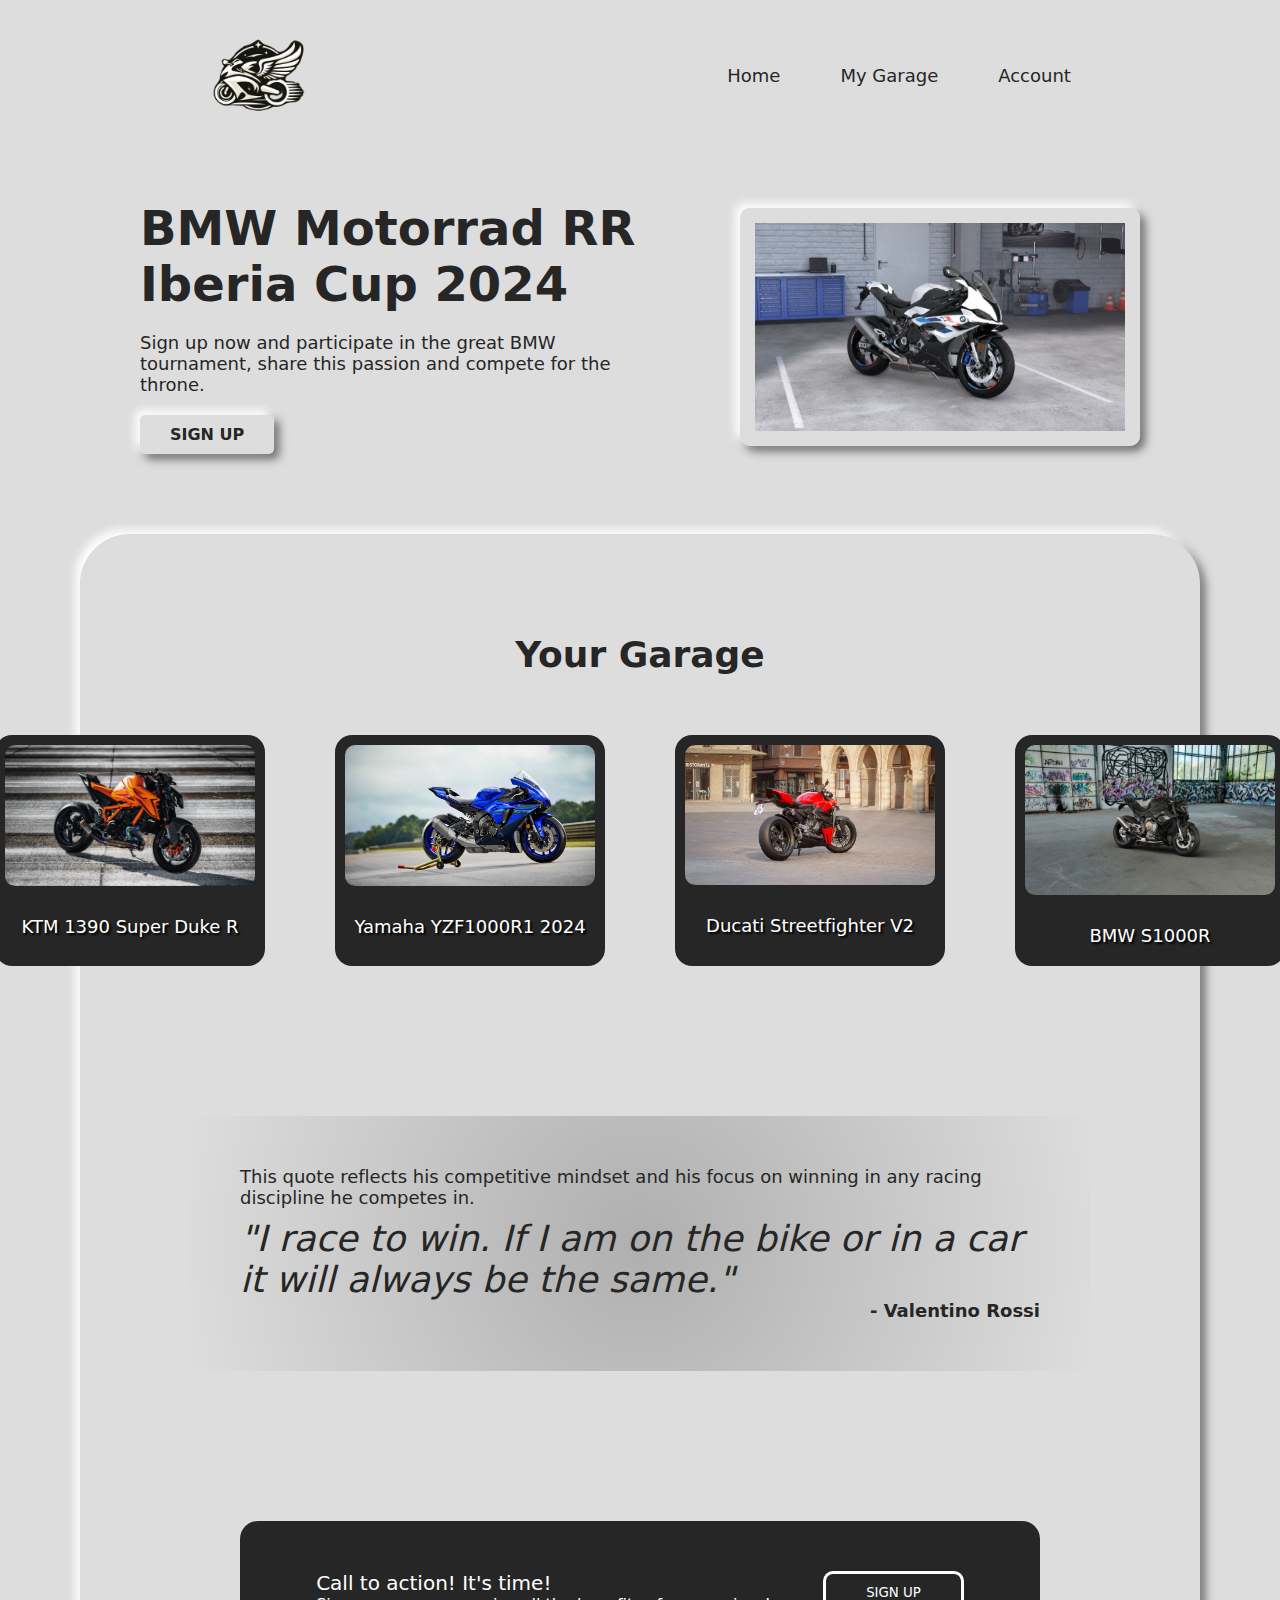
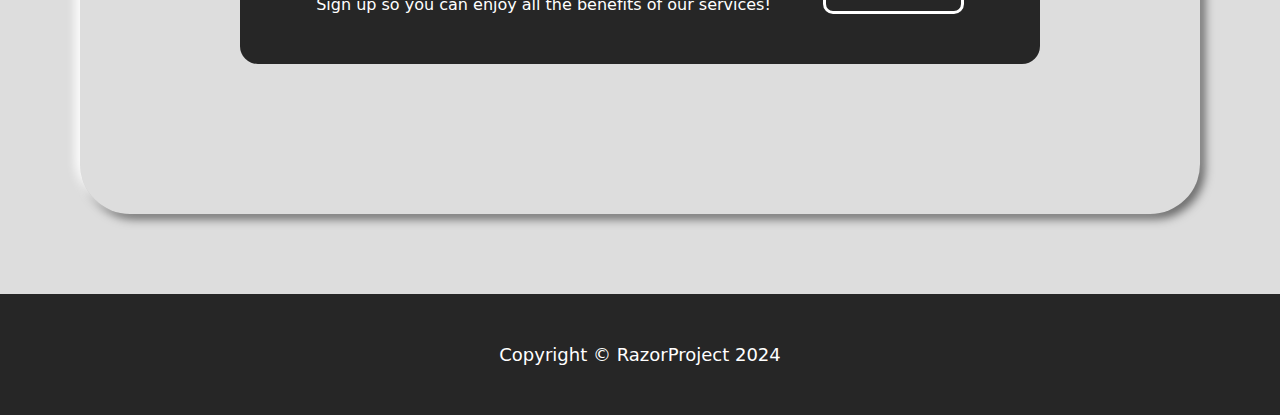
<file: index.html>
<!DOCTYPE html>
<html lang="es">
<head>
    <meta charset="UTF-8">
    <meta name="viewport" content="width=device-width, initial-scale=1.0">
    <link rel="stylesheet" href="style.css">
    <title>Landing Page</title>
</head>
<body>
    
    <header class="header-container">
        <div class="nav">
            <d class="logo-links">
                <img src="image/logo.png" alt="logo" class="logo">
            
                <div class="links">
                    <a href="#" class="link link1">Home</a>
                    <a href="#" class="link link2">My Garage</a>
                    <a href="#" class="link link3">Account</a>
                </div>
            </div>

            <div class="text-header">
                <div class="text">
                    <h1 class="title">BMW Motorrad RR Iberia Cup 2024</h1>
                    <p class="description">Sign up now and participate 
                        in the great BMW tournament, share this passion 
                        and compete for the throne.</p>
                    <button class="btn1">Sign Up</button>
                </div>

                <img src="image/bmw s 1000 rr.jpg" alt="bmw bike" class="bmw-img">
            </div>
        </div>
    </header>

    <!--========================== END HEADER=======================-->

    <main class="main-container">
        <section class="section section-1">
            <h2 class="title-2">Your Garage</h2>

            <div class="garage-container">
                <div class="bike">
                    <img src="image/2024 KTM 1390 SUPER DUKE.jpg" alt="KTM SuperDuke 1390" class="bike-ktm">
                    <p class="bike-description">KTM 1390 Super Duke R</p>
                </div>
                <div class="bike">
                    <img src="image/2024-Yamaha-YZF1000R1.jpg" alt="2024-Yamaha-YZF1000R1" class="bike-yamaha">
                    <p class="bike-description">Yamaha YZF1000R1 2024</p>
                </div>
                <div class="bike">
                    <img src="image/ducati streetfighter v2.jpg" alt="Ducati streetfighter v2" class="bike-ducati">
                    <p class="bike-description">Ducati Streetfighter V2</p>
                </div>
                <div class="bike">
                    <img src="image/bmw s1000r.png" alt="BMW S1000R" class="bike-bmws">
                    <p class="bike-description">BMW S1000R</p>
                </div>
            </div>
        </section>
        <!--============================================-->

        <section class="section section-2">
            <div class="quote-container">
                <p class="quote-description">This quote reflects his competitive 
                    mindset and his focus on winning in any racing 
                    discipline he competes in.</p>
                <p class="quote">"I race to win. If I am on the bike 
                    or in a car it will always be the same."</p>
                <p class="author"> - Valentino Rossi</p>
            </div>
        </section>
        <!--===============================================-->

        <section class="section section-3">
            <div class="action-container">
                <div class="action-p">
                    <p class="p-1">Call to action! It's time!</p>
                    <p>Sign up so you can enjoy all the benefits of our services!</p>
                </div>
                <button class="action-btn">Sign Up</button>
            </div>
        </section>
    </main>

    <!--================================== END MAIN ============================-->

    <footer class="footer-container">
        <p>Copyright © RazorProject 2024</p>
    </footer>




</body>
</html>
</file>
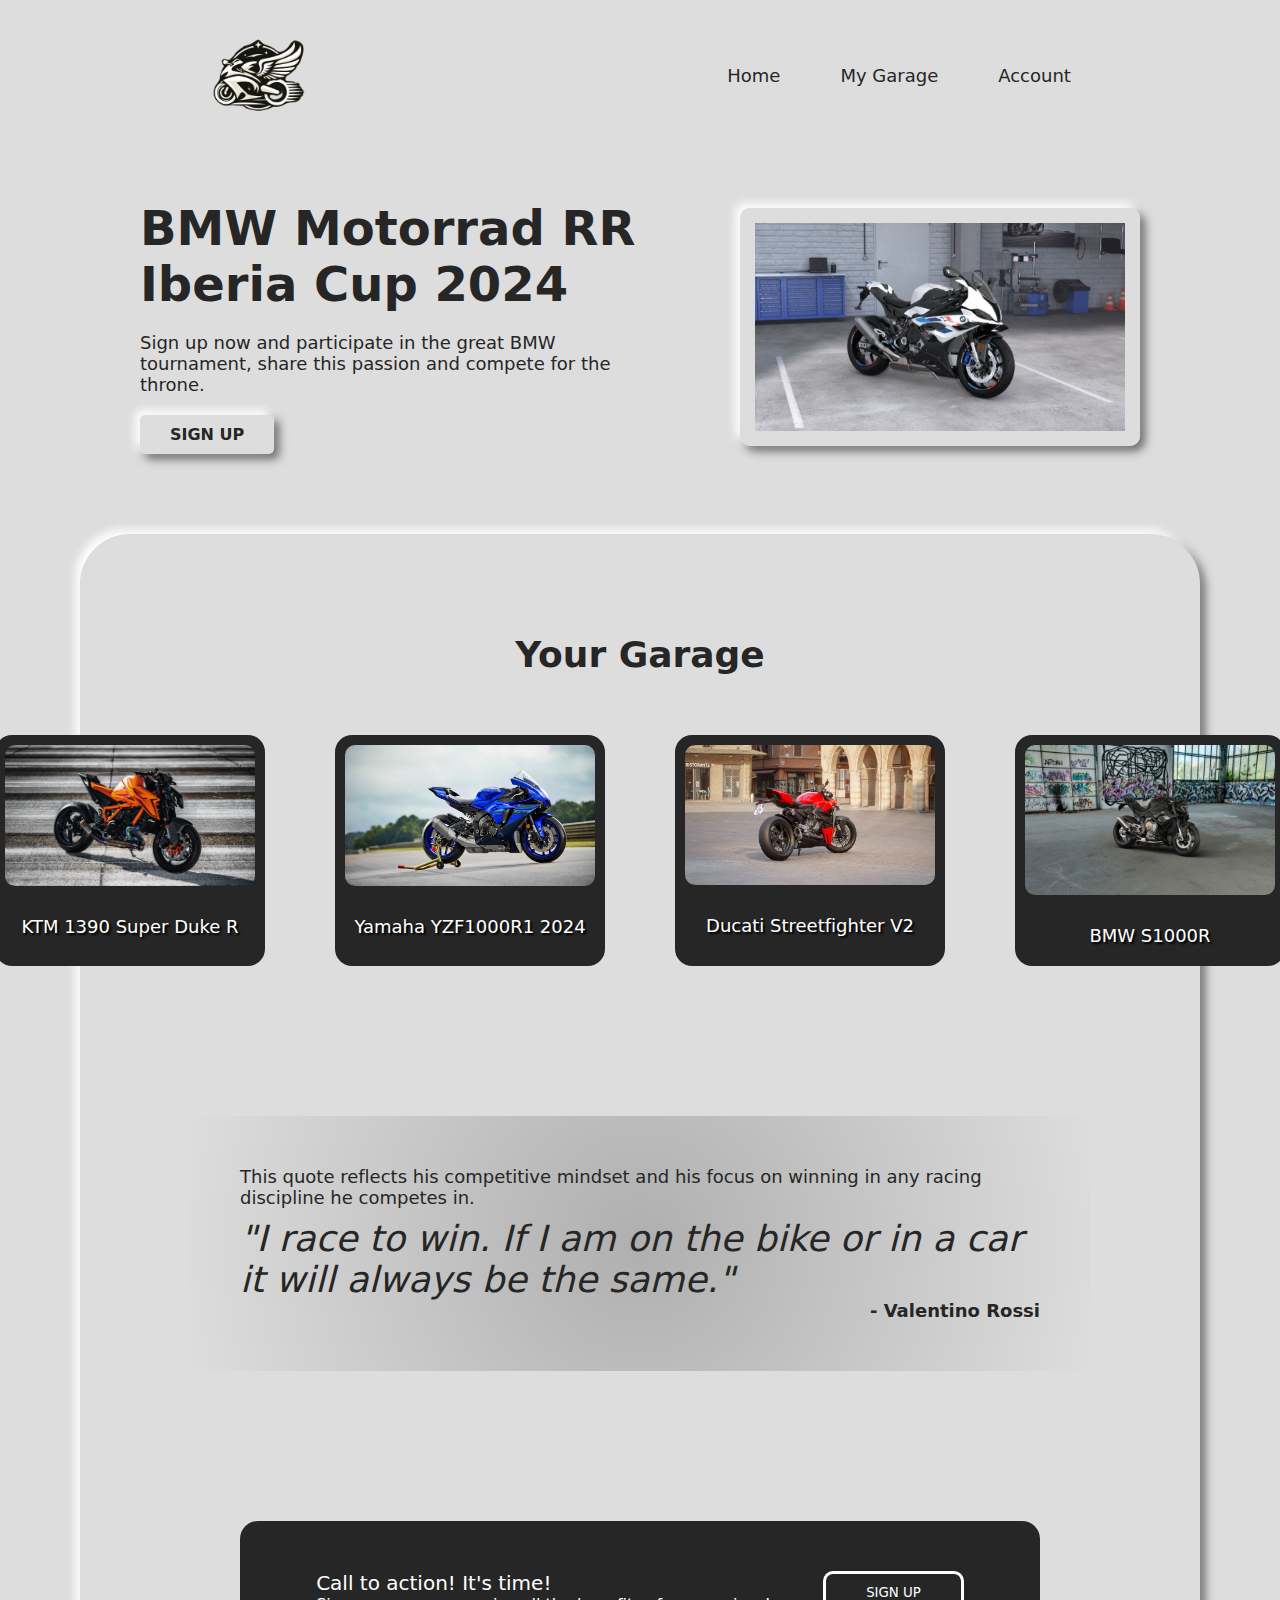
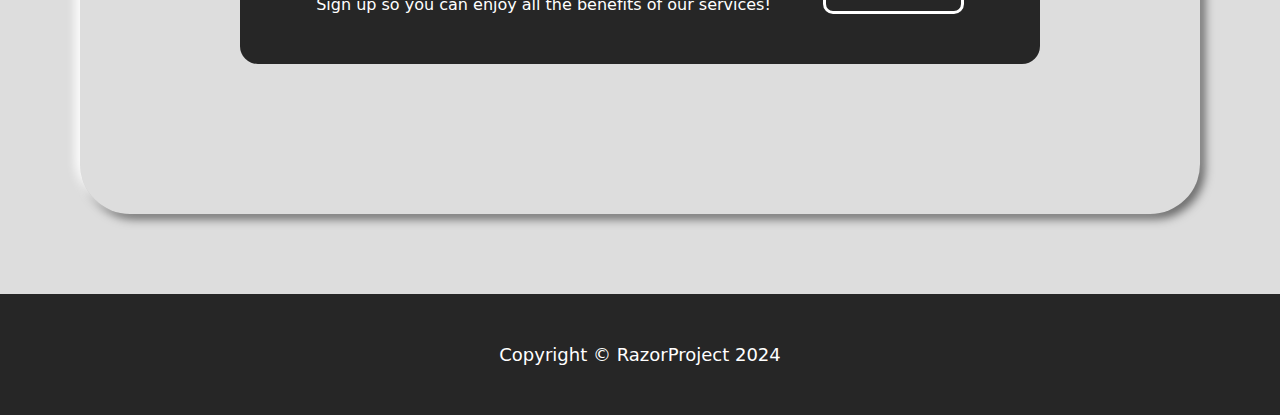
<file: LandingPage/index.html>
<!DOCTYPE html>
<html lang="es">
<head>
    <meta charset="UTF-8">
    <meta name="viewport" content="width=device-width, initial-scale=1.0">
    <link rel="stylesheet" href="style.css">
    <title>Landing Page</title>
</head>
<body>
    
    <header class="header-container">
        <div class="nav">
            <d class="logo-links">
                <img src="../image/logo.png" alt="logo" class="logo">
            
                <div class="links">
                    <a href="#" class="link link1">Home</a>
                    <a href="#" class="link link2">My Garage</a>
                    <a href="#" class="link link3">Account</a>
                </div>
            </div>

            <div class="text-header">
                <div class="text">
                    <h1 class="title">BMW Motorrad RR Iberia Cup 2024</h1>
                    <p class="description">Sign up now and participate 
                        in the great BMW tournament, share this passion 
                        and compete for the throne.</p>
                    <button class="btn1">Sign Up</button>
                </div>

                <img src="../image/bmw s 1000 rr.jpg" alt="bmw bike" class="bmw-img">
            </div>
        </div>
    </header>

    <!--========================== END HEADER=======================-->

    <main class="main-container">
        <section class="section section-1">
            <h2 class="title-2">Your Garage</h2>

            <div class="garage-container">
                <div class="bike">
                    <img src="../image/2024 KTM 1390 SUPER DUKE.jpg" alt="KTM SuperDuke 1390" class="bike-ktm">
                    <p class="bike-description">KTM 1390 Super Duke R</p>
                </div>
                <div class="bike">
                    <img src="../image/2024-Yamaha-YZF1000R1.jpg" alt="2024-Yamaha-YZF1000R1" class="bike-yamaha">
                    <p class="bike-description">Yamaha YZF1000R1 2024</p>
                </div>
                <div class="bike">
                    <img src="../image/ducati streetfighter v2.jpg" alt="Ducati streetfighter v2" class="bike-ducati">
                    <p class="bike-description">Ducati Streetfighter V2</p>
                </div>
                <div class="bike">
                    <img src="../image/bmw s1000r.png" alt="BMW S1000R" class="bike-bmws">
                    <p class="bike-description">BMW S1000R</p>
                </div>
            </div>
        </section>
        <!--============================================-->

        <section class="section section-2">
            <div class="quote-container">
                <p class="quote-description">This quote reflects his competitive 
                    mindset and his focus on winning in any racing 
                    discipline he competes in.</p>
                <p class="quote">"I race to win. If I am on the bike 
                    or in a car it will always be the same."</p>
                <p class="author"> - Valentino Rossi</p>
            </div>
        </section>
        <!--===============================================-->

        <section class="section section-3">
            <div class="action-container">
                <div class="action-p">
                    <p class="p-1">Call to action! It's time!</p>
                    <p>Sign up so you can enjoy all the benefits of our services!</p>
                </div>
                <button class="action-btn">Sign Up</button>
            </div>
        </section>
    </main>

    <!--================================== END MAIN ============================-->

    <footer class="footer-container">
        <p>Copyright © RazorProject 2024</p>
    </footer>




</body>
</html>
</file>
<file: style.css>
:root {
    --blueDarkBackgroundColor: #1F2937;
    --heroMainText: #f9faf8;/*extra-bold and 48px*/
    --heroSecondaryTextHeaderLinks: #e5e7eb;/*18px*/
    --heroLogoText: #f9faf8; /*24px*/
    --buttonColor: #3882f6;
    --informationHeaderText: #1f2937; /*extra-bold and 36px*/
    --quoteSectionColor: #e5e7eb;
    --quoteText: #1f2937; /*36px and light italic*/   
}

* {
    margin: 0;
    padding: 0;
    box-sizing: border-box;
}

img {
    width: 400px;
    border-radius: 10px;
}

body {
    color: #262626;
    background-color: #dddddd;
    font-family: system-ui, -apple-system, BlinkMacSystemFont, 'Segoe UI', Roboto, Oxygen, Ubuntu, Cantarell, 'Open Sans', 'Helvetica Neue', sans-serif;
}
button {
    cursor: pointer;
}

.logo {
    width: 100px;
    background-color: #ddd;
}
.bmw-img {
    border: 15px solid #ddd;
    box-shadow: -5px -5px 10px #ffffff,
     5px 5px 10px #696969;
}
.logo-links {
    display: flex;
    justify-content: space-around;
    align-items: center;
    padding: 25px 0;
}
.links {
    display: flex;
    gap: 60px;
}
.link {
    font-size: 18px;
    text-decoration: none;
    color: #262626;
    font-weight: 500;
    transition: all 1s ease;
}
.link:hover {
    transform: scale(1.2);
    border-bottom: 3px solid #262626;
}
.text-header {
    display: flex;
    justify-content: center;
    align-items: center;
    gap: 100px;
    margin-top: 50px;
}
.text {
    width: 500px;
}
.title {
    font-weight: bold;
    font-size: 48px;
    margin-bottom: 20px;
}
.description {
    font-size: 18px; 
}
.btn1 {
    border: none;
    padding: 10px 30px;
    background-color: #dddddd;
    margin-top: 20px;
    border-radius: 5px;
    box-shadow: -5px -5px 10px #ffffff,
     5px 5px 10px #696969;
    font-family: system-ui, -apple-system, BlinkMacSystemFont, 'Segoe UI', Roboto, Oxygen, Ubuntu, Cantarell, 'Open Sans', 'Helvetica Neue', sans-serif;
    font-weight: bold;
    text-transform: uppercase;
    font-size: 16px;
    color: #262626;
}

.main-container {
    margin: 80px;
    box-shadow: -5px -5px 10px #fff,
    5px 5px 10px #696969;
    border-radius: 50px;
    display: flex;
    flex-direction: column;
    align-items: center;
}
.section-1 {
    display: flex;
    flex-direction: column;
    align-items: center;
    margin-bottom: 150px;
}
.title-2 {
    font-size: 36px;
    margin: 100px 0px 60px 0px;
}
.garage-container {
    display: flex;
    gap: 70px;
}
.bike {
    display: flex;
    flex-direction: column;
    align-items: center;
    gap: 30px;
    background-color: #262626;
    padding: 10px 10px 20px 10px;
    border-radius: 17px;
    transition: transform 0.5s ease-in-out;
}
.bike:hover {
    transform: scale(1.2);
}
.bike > img {
    width: 250px;
}
.bike-description {
    font-size: 18px;
    font-weight: 500;
    color: #fff;
    text-shadow: 2px 2px 2px #000;
}

.section-2 {
    display: flex;
    flex-direction: column;
    align-items: center;
    margin-bottom: 150px;
    background-image: radial-gradient(circle, #afafaf,#ddd);
    padding: 50px;
}
.quote-container {
    font-size: 18px;
    width: 800px;
}
.quote {
    font-style: italic;
    margin-top: 10px;
    font-size: 36px;
}
.author {
    font-weight: 800;
    text-align: end;
}


.section-3 {
    width: 800px;
    padding: 50px;
    background-color: #262626;
    border-radius: 18px;
    margin-bottom: 150px;
}
.action-container {
    display: flex;
    justify-content: space-around;
}
.action-p {
    color: #fff;
}
.p-1 {
    font-size: 20px;
    font-weight: 500;
}
.action-btn {
    padding: 1px 40px;
    background-color: transparent;
    border: 3px solid #fff;
    border-radius: 10px;
    color: white;
    font-family: system-ui, -apple-system, BlinkMacSystemFont, 'Segoe UI', Roboto, Oxygen, Ubuntu, Cantarell, 'Open Sans', 'Helvetica Neue', sans-serif;
    text-transform: uppercase;
    font-weight: 500;
}

.footer-container {
    padding: 50px;
    display: flex;
    justify-content: center;
    background-color: #262626;
    color: #fff;
    font-size: 18px;
}
</file>
<file: LandingPage/style.css>
:root {
    --blueDarkBackgroundColor: #1F2937;
    --heroMainText: #f9faf8;/*extra-bold and 48px*/
    --heroSecondaryTextHeaderLinks: #e5e7eb;/*18px*/
    --heroLogoText: #f9faf8; /*24px*/
    --buttonColor: #3882f6;
    --informationHeaderText: #1f2937; /*extra-bold and 36px*/
    --quoteSectionColor: #e5e7eb;
    --quoteText: #1f2937; /*36px and light italic*/   
}

* {
    margin: 0;
    padding: 0;
    box-sizing: border-box;
}

img {
    width: 400px;
    border-radius: 10px;
}

body {
    color: #262626;
    background-color: #dddddd;
    font-family: system-ui, -apple-system, BlinkMacSystemFont, 'Segoe UI', Roboto, Oxygen, Ubuntu, Cantarell, 'Open Sans', 'Helvetica Neue', sans-serif;
}
button {
    cursor: pointer;
}

.logo {
    width: 100px;
    background-color: #ddd;
}
.bmw-img {
    border: 15px solid #ddd;
    box-shadow: -5px -5px 10px #ffffff,
     5px 5px 10px #696969;
}
.logo-links {
    display: flex;
    justify-content: space-around;
    align-items: center;
    padding: 25px 0;
}
.links {
    display: flex;
    gap: 60px;
}
.link {
    font-size: 18px;
    text-decoration: none;
    color: #262626;
    font-weight: 500;
    transition: all 1s ease;
}
.link:hover {
    transform: scale(1.2);
    border-bottom: 3px solid #262626;
}
.text-header {
    display: flex;
    justify-content: center;
    align-items: center;
    gap: 100px;
    margin-top: 50px;
}
.text {
    width: 500px;
}
.title {
    font-weight: bold;
    font-size: 48px;
    margin-bottom: 20px;
}
.description {
    font-size: 18px; 
}
.btn1 {
    border: none;
    padding: 10px 30px;
    background-color: #dddddd;
    margin-top: 20px;
    border-radius: 5px;
    box-shadow: -5px -5px 10px #ffffff,
     5px 5px 10px #696969;
    font-family: system-ui, -apple-system, BlinkMacSystemFont, 'Segoe UI', Roboto, Oxygen, Ubuntu, Cantarell, 'Open Sans', 'Helvetica Neue', sans-serif;
    font-weight: bold;
    text-transform: uppercase;
    font-size: 16px;
    color: #262626;
}

.main-container {
    margin: 80px;
    box-shadow: -5px -5px 10px #fff,
    5px 5px 10px #696969;
    border-radius: 50px;
    display: flex;
    flex-direction: column;
    align-items: center;
}
.section-1 {
    display: flex;
    flex-direction: column;
    align-items: center;
    margin-bottom: 150px;
}
.title-2 {
    font-size: 36px;
    margin: 100px 0px 60px 0px;
}
.garage-container {
    display: flex;
    gap: 70px;
}
.bike {
    display: flex;
    flex-direction: column;
    align-items: center;
    gap: 30px;
    background-color: #262626;
    padding: 10px 10px 20px 10px;
    border-radius: 17px;
    transition: transform 0.5s ease-in-out;
}
.bike:hover {
    transform: scale(1.2);
}
.bike > img {
    width: 250px;
}
.bike-description {
    font-size: 18px;
    font-weight: 500;
    color: #fff;
    text-shadow: 2px 2px 2px #000;
}

.section-2 {
    display: flex;
    flex-direction: column;
    align-items: center;
    margin-bottom: 150px;
    background-image: radial-gradient(circle, #afafaf,#ddd);
    padding: 50px;
}
.quote-container {
    font-size: 18px;
    width: 800px;
}
.quote {
    font-style: italic;
    margin-top: 10px;
    font-size: 36px;
}
.author {
    font-weight: 800;
    text-align: end;
}


.section-3 {
    width: 800px;
    padding: 50px;
    background-color: #262626;
    border-radius: 18px;
    margin-bottom: 150px;
}
.action-container {
    display: flex;
    justify-content: space-around;
}
.action-p {
    color: #fff;
}
.p-1 {
    font-size: 20px;
    font-weight: 500;
}
.action-btn {
    padding: 1px 40px;
    background-color: transparent;
    border: 3px solid #fff;
    border-radius: 10px;
    color: white;
    font-family: system-ui, -apple-system, BlinkMacSystemFont, 'Segoe UI', Roboto, Oxygen, Ubuntu, Cantarell, 'Open Sans', 'Helvetica Neue', sans-serif;
    text-transform: uppercase;
    font-weight: 500;
}

.footer-container {
    padding: 50px;
    display: flex;
    justify-content: center;
    background-color: #262626;
    color: #fff;
    font-size: 18px;
}
</file>
